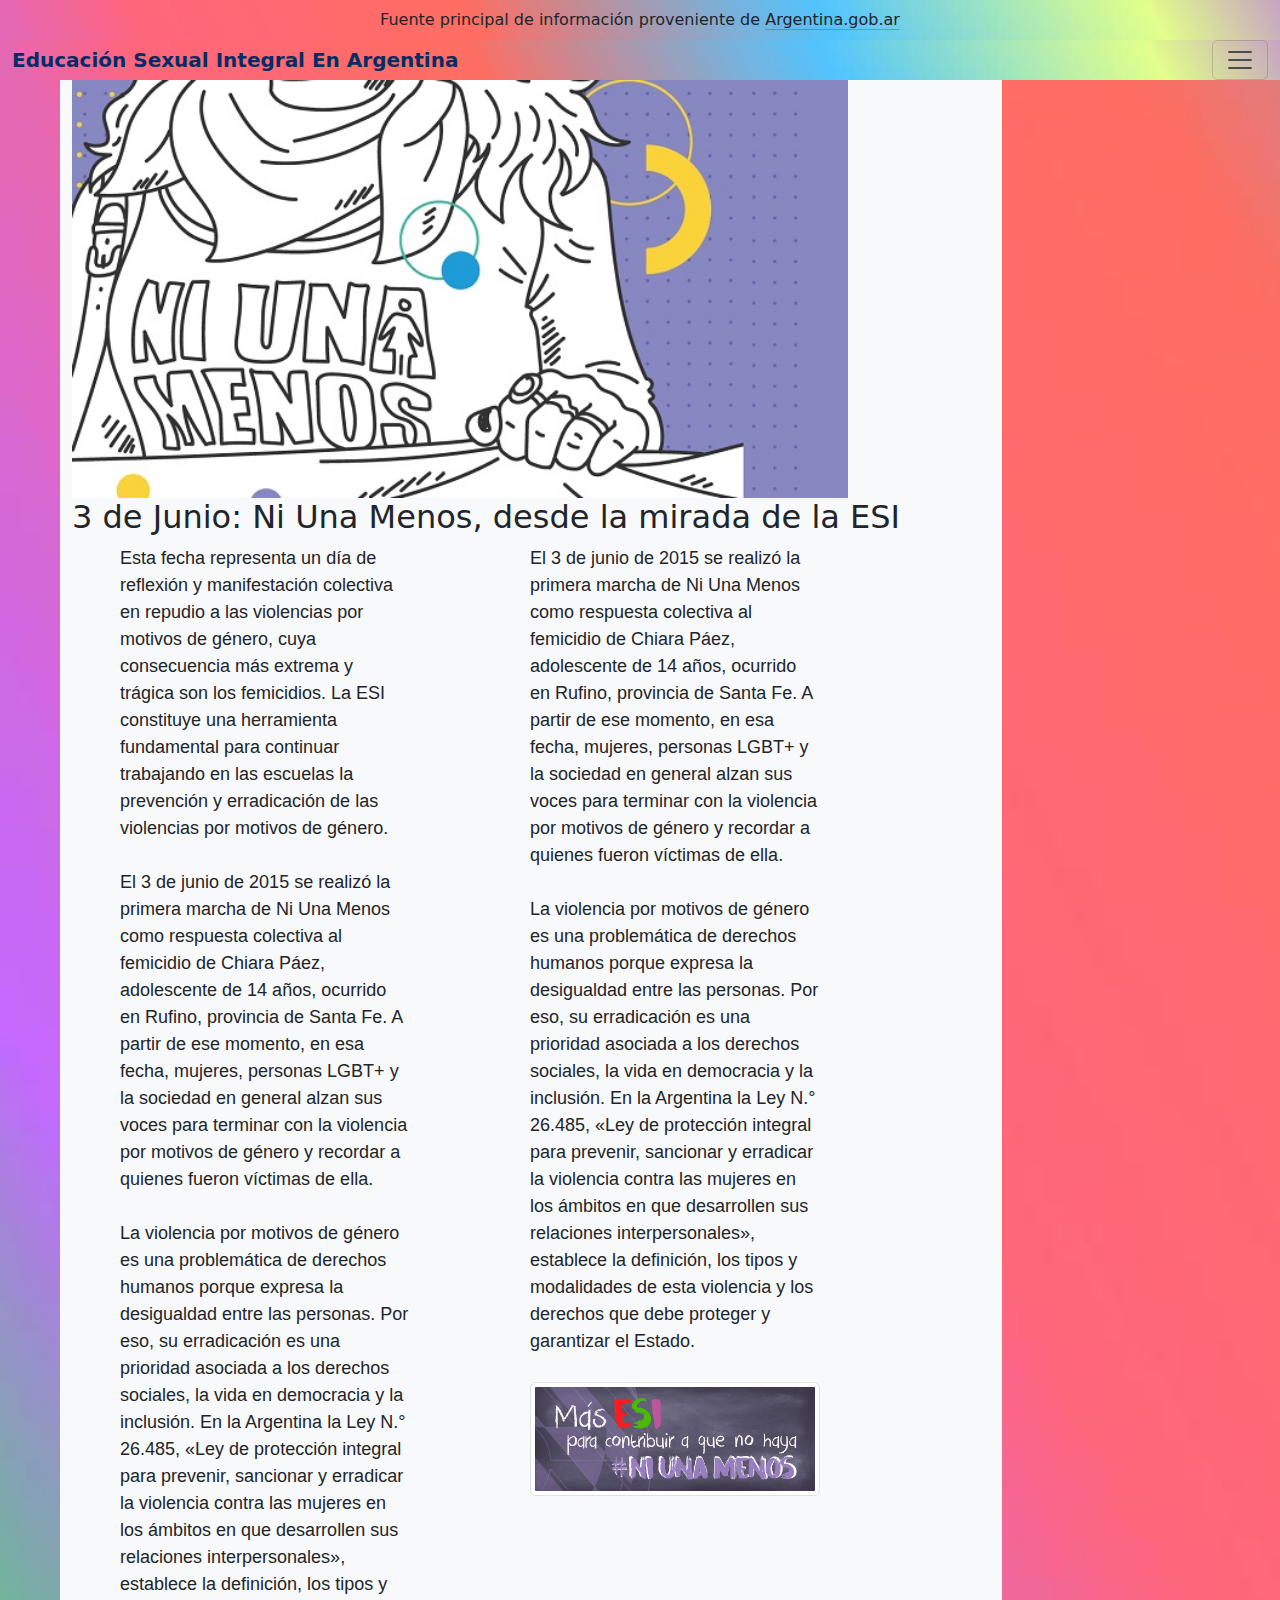
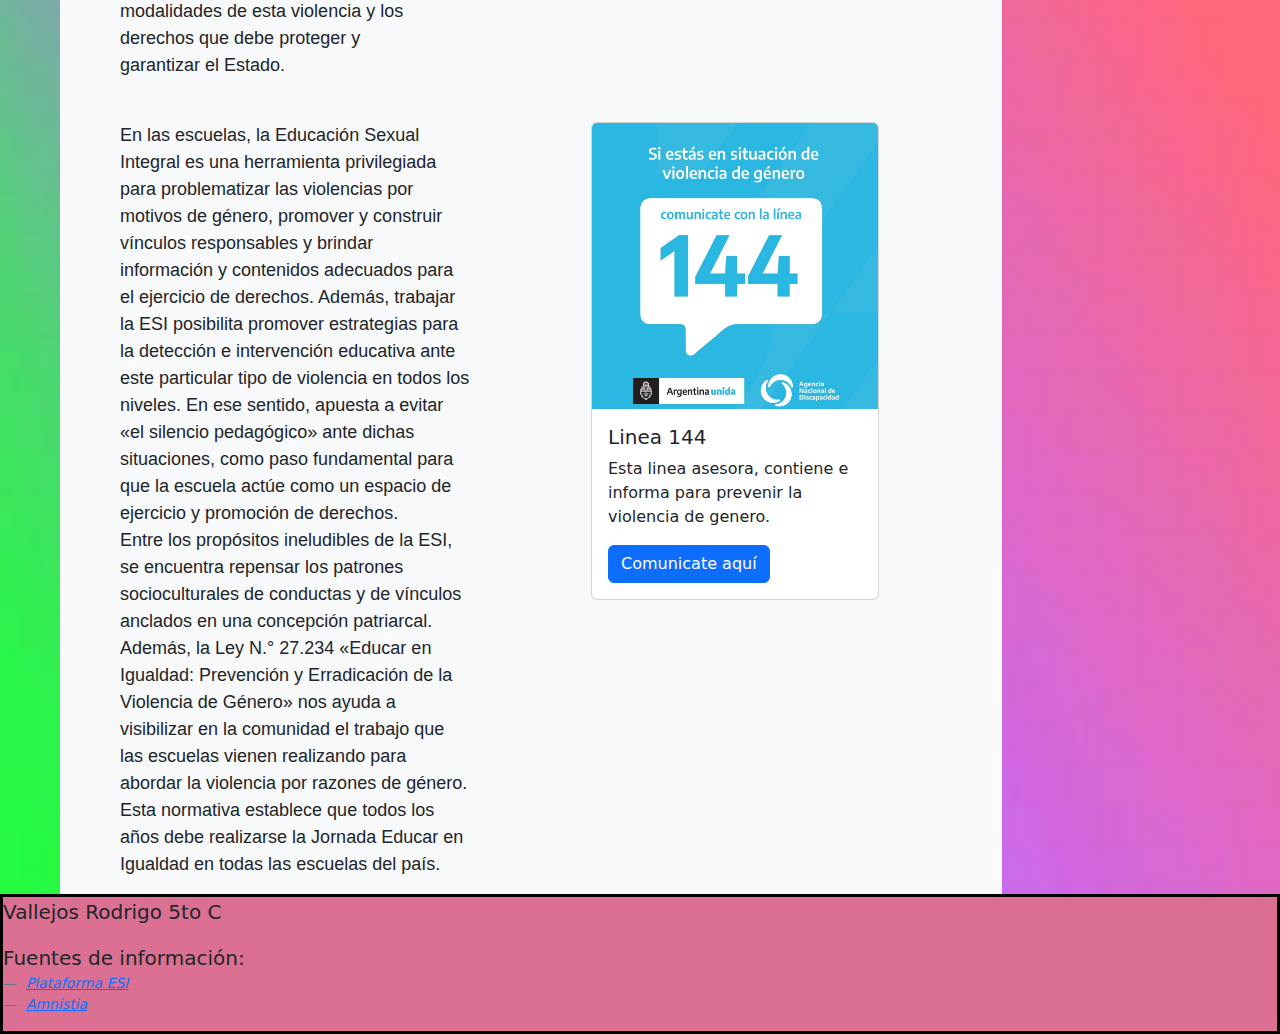
<file: ni1m.html>
<!doctype html>
<html lang="en">
  <head>
    <meta charset="utf-8">
    <meta name="viewport" content="width=device-width, initial-scale=1">   
    <link href="https://cdn.jsdelivr.net/npm/bootstrap@5.3.3/dist/css/bootstrap.min.css" rel="stylesheet" integrity="sha384-QWTKZyjpPEjISv5WaRU9OFeRpok6YctnYmDr5pNlyT2bRjXh0JMhjY6hW+ALEwIH" crossorigin="anonymous">
    <link rel="stylesheet" href="estilo.css">
  </head>
  <body>
    <!--header-->
    <header>
        <div class="container-fluid">
            <p class="text-dark m-0 p-2 text-center">
                 Fuente principal de información proveniente de <a href="https://www.argentina.gob.ar/justicia/derechofacil/leysimple/educacion-sexual" class="link-dark link-offset-2 link-underline-opacity-25 link-underline-opacity-100-hover">Argentina.gob.ar</a>
            </p>
        </div>
    </header>
    <nav class="navbar sticky-top p-0">
        <div class="container-fluid" id="navbar">
          <a class="navbar-brand" href="#">
          <span class="text-primary-emphasis fs-5 fw-bold">Educación Sexual Integral En Argentina</span>
          </a>
          <button class="navbar-toggler" type="button" data-bs-toggle="collapse" data-bs-target="#navbarNav" aria-controls="navbarNav" aria-expanded="false" aria-label="Toggle navigation">
            <span class="navbar-toggler-icon"></span>
          </button>
          <div class="collapse navbar-collapse" id="navbarNav">
            <ul class="navbar-nav">
              <li class="nav-item">
                <a class="nav-link active" aria-current="page" href="index.html">Inicio</a>
              </li>
              <li class="nav-item">
                <a class="nav-link active" href="https://www.argentina.gob.ar/normativa/nacional/ley-26150-121222/texto">Texto completo de la norma</a>
              </li>
              <li class="nav-item">
                <a class="nav-link active" href="ni1m.html">Ni una menos</a>
              </li>
              <li class="nav-item">
                <a class="nav-link active" href="pilars.html">Pilares de la ESI</a>
              </li>
            </ul>
          </div>
        </div>
      </nav>
      <div class="container-fluid" id="contenido">
        <div class="row w-75 h-100 bg-light mx-5 my-0">
            <img src="img6.jpg" class="img-fluid" id="imgmnu" alt="...">
            <h2>3 de Junio: Ni Una Menos, desde la mirada de la ESI</h2>
            <div class="col-12 col-md-8 col-lg-4 bg-light mx-5">
                <p id="c1">
                    Esta fecha representa un día de reflexión y manifestación colectiva en repudio a las violencias por motivos de género, cuya consecuencia más extrema y trágica son los femicidios. La ESI constituye una herramienta fundamental para continuar trabajando en las escuelas la prevención y erradicación de las violencias por motivos de género. <br> <br>
                    El 3 de junio de 2015 se realizó la primera marcha de Ni Una Menos como respuesta colectiva al femicidio de Chiara Páez, adolescente de 14 años, ocurrido en Rufino, provincia de Santa Fe. A partir de ese momento, en esa fecha, mujeres, personas LGBT+ y la sociedad en general alzan sus voces para terminar con la violencia por motivos de género y recordar a quienes fueron víctimas de ella. <br> <br>
                    La violencia por motivos de género es una problemática de derechos humanos porque expresa la desigualdad entre las personas. Por eso, su erradicación es una prioridad asociada a los derechos sociales, la vida en democracia y la inclusión. En la Argentina la Ley N.° 26.485, «Ley de protección integral para prevenir, sancionar y erradicar la violencia contra las mujeres en los ámbitos en que desarrollen sus relaciones interpersonales», establece la definición, los tipos y modalidades de esta violencia y los derechos que debe proteger y garantizar el Estado. <br> <br>
                </p>
            </div>
            <div class="col-12 col-md-8 col-lg-4 bg-light mx-5">
              <p id="c1">
                El 3 de junio de 2015 se realizó la primera marcha de Ni Una Menos como respuesta colectiva al femicidio de Chiara Páez, adolescente de 14 años, ocurrido en Rufino, provincia de Santa Fe. A partir de ese momento, en esa fecha, mujeres, personas LGBT+ y la sociedad en general alzan sus voces para terminar con la violencia por motivos de género y recordar a quienes fueron víctimas de ella. <br> <br>
                La violencia por motivos de género es una problemática de derechos humanos porque expresa la desigualdad entre las personas. Por eso, su erradicación es una prioridad asociada a los derechos sociales, la vida en democracia y la inclusión. En la Argentina la Ley N.° 26.485, «Ley de protección integral para prevenir, sancionar y erradicar la violencia contra las mujeres en los ámbitos en que desarrollen sus relaciones interpersonales», establece la definición, los tipos y modalidades de esta violencia y los derechos que debe proteger y garantizar el Estado. <br> <br>
                <img src="img5.jpg" class="img-thumbnail" id="img5" alt=""> <br> <br> </p>
              </div>
        </div>
        <div class="row w-75 h-100 bg-light mx-5 my-0">
            <div class="col-12 col-md-8 col-lg 4 bg-light mx-5">
                <p id="c1">En las escuelas, la Educación Sexual Integral es una herramienta privilegiada para problematizar las violencias por motivos de género, promover y construir vínculos responsables y brindar información y contenidos adecuados para el ejercicio de derechos. Además, trabajar la ESI posibilita promover estrategias para la detección e intervención educativa ante este particular tipo de violencia en todos los niveles. En ese sentido, apuesta a evitar «el silencio pedagógico» ante dichas situaciones, como paso fundamental para que la escuela actúe como un espacio de ejercicio y promoción de derechos. <br>
           
                Entre los propósitos ineludibles de la ESI, se encuentra repensar los patrones socioculturales de conductas y de vínculos anclados en una concepción patriarcal. Además, la Ley N.° 27.234 «Educar en Igualdad: Prevención y Erradicación de la Violencia de Género» nos ayuda a visibilizar en la comunidad el trabajo que las escuelas vienen realizando para abordar la violencia por razones de género. Esta normativa establece que todos los años debe realizarse la Jornada Educar en Igualdad en todas las escuelas del país. 
              </p>
            </div>
            <div class="col-12 col-md-8 col-lg 4 bg-light mx-5">
              <div class="card" style="width: 18rem;">
                <img src="card.jpg" class="card-img-top" alt="...">
                <div class="card-body">
                  <h5 class="card-title">Linea 144</h5>
                  <p class="card-text">Esta linea asesora, contiene e informa para prevenir la violencia de genero.</p>
                  <a href="https://www.argentina.gob.ar/linea-144" class="btn btn-primary">Comunicate aquí</a>
                </div>
              </div>
            </div>
        </div>
      </div>
      <footer>
        <figure class="text-start">
          <blockquote class="blockquote">
            <p>Vallejos Rodrigo 5to C</p>
            <p>Fuentes de información:</p>
          </blockquote>
          <figcaption class="blockquote-footer">
           <cite title="Source Title"><a href="https://www.plataformaesi.com.ar">Plataforma ESI</a></cite>
          </figcaption>
          <figcaption class="blockquote-footer">
            <cite title="Source Title"><a href="https://amnistia.org.ar/wp-content/uploads/delightful-downloads/2021/10/1020_GUIA-ESI.pdf">Amnistia</a></cite>
          </figcaption>
        </figure>
      </footer>

      <script src="https://cdn.jsdelivr.net/npm/bootstrap@5.3.3/dist/js/bootstrap.bundle.min.js" integrity="sha384-YvpcrYf0tY3lHB60NNkmXc5s9fDVZLESaAA55NDzOxhy9GkcIdslK1eN7N6jIeHz" crossorigin="anonymous"></script>
  </body>
</file>
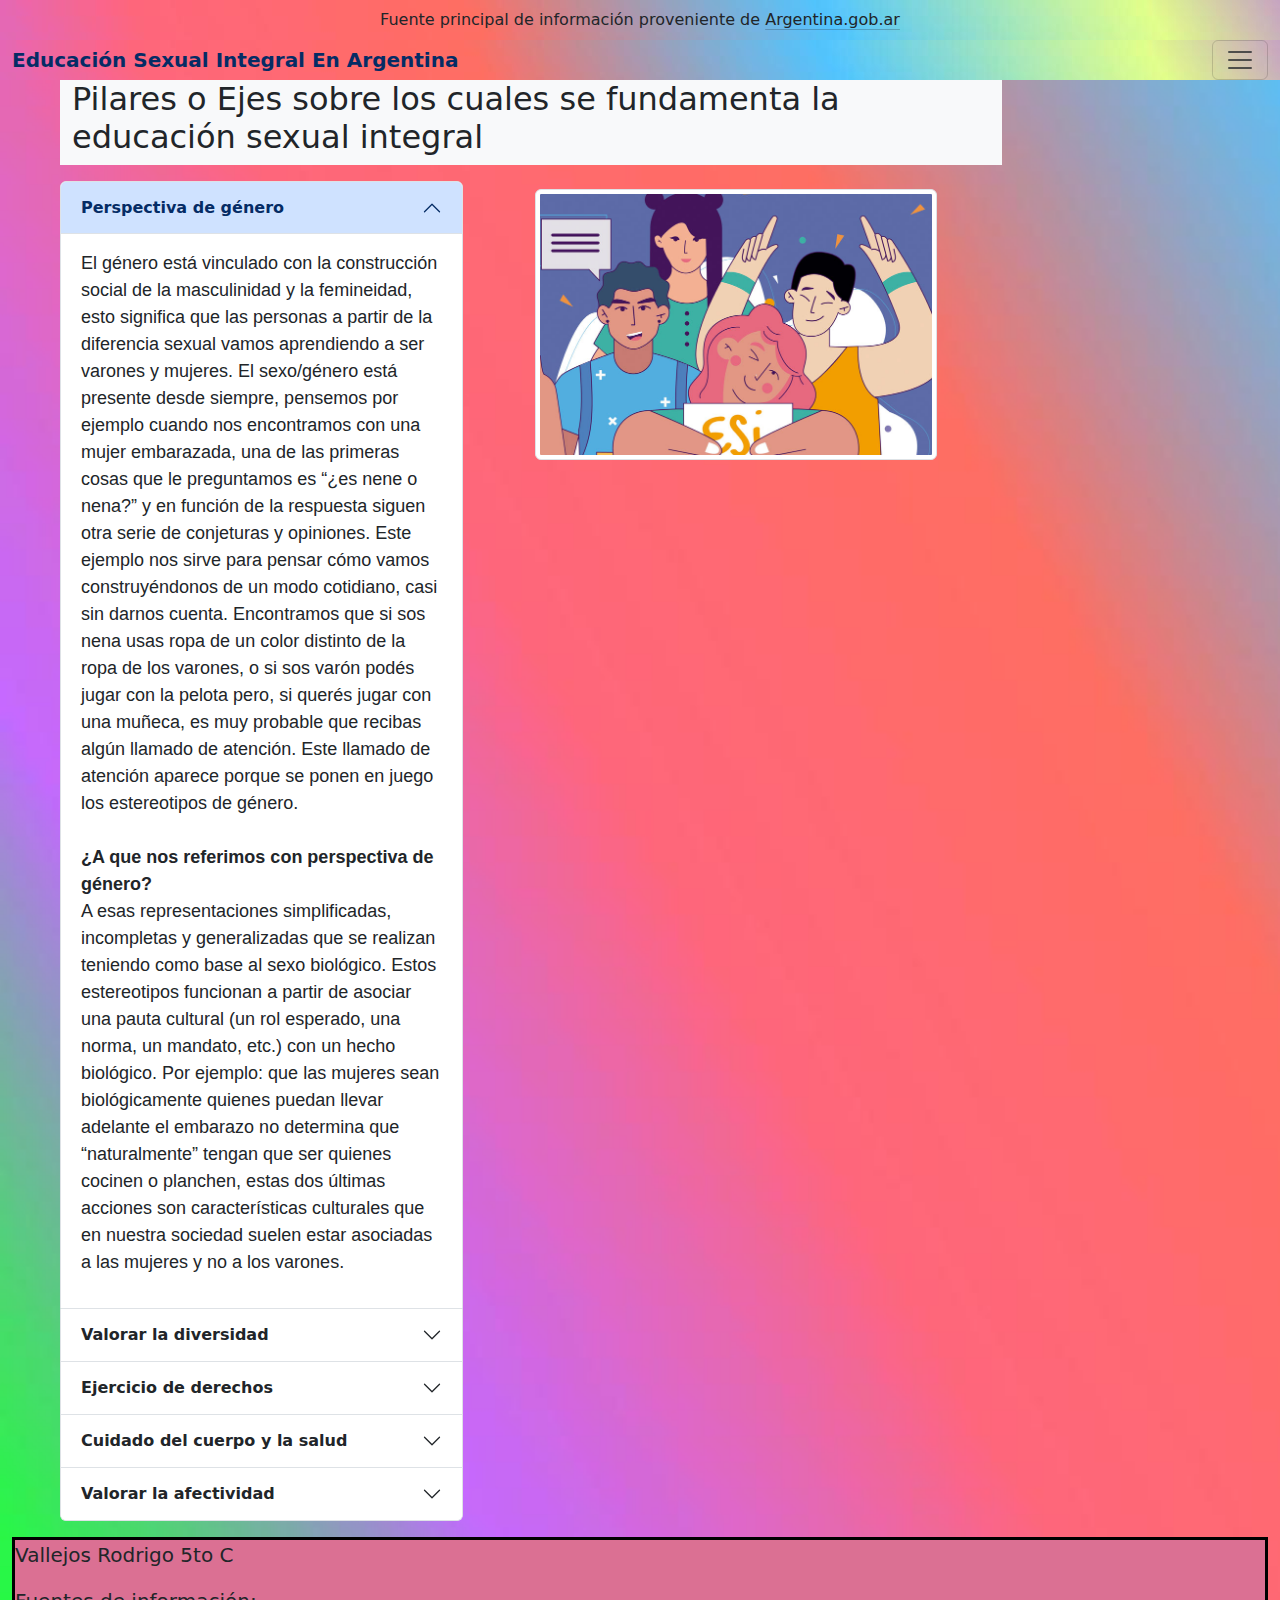
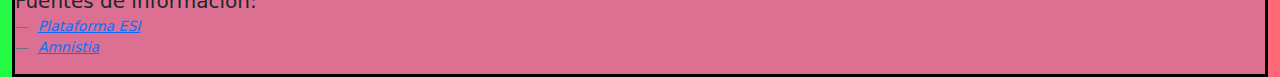
<file: pilars.html>
<!doctype html>
<html lang="en">
  <head>
    <meta charset="utf-8">
    <meta name="viewport" content="width=device-width, initial-scale=1">   
    <link href="https://cdn.jsdelivr.net/npm/bootstrap@5.3.3/dist/css/bootstrap.min.css" rel="stylesheet" integrity="sha384-QWTKZyjpPEjISv5WaRU9OFeRpok6YctnYmDr5pNlyT2bRjXh0JMhjY6hW+ALEwIH" crossorigin="anonymous">
    <link rel="stylesheet" href="estilo.css">
  </head>
  <body>
    <!--header-->
    <header>
        <div class="container-fluid">
            <p class="text-dark m-0 p-2 text-center">
                 Fuente principal de información proveniente de <a href="https://www.argentina.gob.ar/justicia/derechofacil/leysimple/educacion-sexual" class="link-dark link-offset-2 link-underline-opacity-25 link-underline-opacity-100-hover">Argentina.gob.ar</a>
            </p>
        </div>
    </header>
    <nav class="navbar sticky-top p-0">
        <div class="container-fluid" id="navbar">
          <a class="navbar-brand" href="#">
          <span class="text-primary-emphasis fs-5 fw-bold">Educación Sexual Integral En Argentina</span>
          </a>
          <button class="navbar-toggler" type="button" data-bs-toggle="collapse" data-bs-target="#navbarNav" aria-controls="navbarNav" aria-expanded="false" aria-label="Toggle navigation">
            <span class="navbar-toggler-icon"></span>
          </button>
          <div class="collapse navbar-collapse" id="navbarNav">
            <ul class="navbar-nav">
              <li class="nav-item">
                <a class="nav-link active" aria-current="page" href="index.html">Inicio</a>
              </li>
              <li class="nav-item">
                <a class="nav-link active" href="https://www.argentina.gob.ar/normativa/nacional/ley-26150-121222/texto">Texto completo de la norma</a>
              </li>
              <li class="nav-item">
                <a class="nav-link active" href="ni1m.html">Ni una menos</a>
              </li>
              <li class="nav-item">
                <a class="nav-link active" href="pilars.html">Pilares de la ESI</a>
              </li>
            </ul>
          </div>
        </div>
      </nav>
      <div class="container-fluid" id="contenido">
        <div class="row w-75 h-100 bg-light mx-5 my-0">
            <h2>Pilares o Ejes sobre los cuales se fundamenta la educación sexual integral</h2>
        </div>
        <div class="row">
            <div class="col-12 col-md-8 col-lg-4 mx-5 my-3">
              <div class="accordion">
                <div class="accordion-item">
                  <h2 class="accordion-header">
                    <button class="accordion-button" type="button" data-bs-toggle="collapse" data-bs-target="#panelsStayOpen-collapseOne" aria-expanded="true" aria-controls="panelsStayOpen-collapseOne">
                      <strong>Perspectiva de género</strong>
                    </button>
                  </h2>
                  <div id="panelsStayOpen-collapseOne" class="accordion-collapse collapse show">
                    <div class="accordion-body">
                      <p id="c1">El género está vinculado con la construcción social de la masculinidad y la femineidad, esto significa que las personas a partir de la diferencia sexual vamos aprendiendo a ser varones y mujeres.
                        El sexo/género está presente desde siempre, pensemos por ejemplo cuando nos encontramos con una mujer embarazada, una de las primeras cosas que le preguntamos es “¿es nene o nena?” y en función de la respuesta siguen otra serie de conjeturas y opiniones. Este ejemplo nos sirve para pensar cómo vamos construyéndonos de un modo cotidiano, casi sin darnos cuenta. Encontramos que si sos nena usas ropa de un color distinto de la ropa de los varones, o si sos varón podés jugar con la pelota pero, si querés jugar con una muñeca, es muy probable que recibas algún llamado de atención. Este llamado de atención aparece porque se ponen en juego los estereotipos de género. <br> <br>
                        <strong>¿A que nos referimos con perspectiva de género?</strong><br>
                        A esas representaciones simplificadas, incompletas y generalizadas que se realizan teniendo como base al sexo biológico. Estos estereotipos funcionan a partir de asociar una pauta cultural (un rol esperado, una norma, un mandato, etc.) con un hecho biológico. Por ejemplo: que las mujeres sean biológicamente quienes puedan llevar adelante el embarazo no determina que “naturalmente” tengan que ser quienes cocinen o planchen, estas dos últimas acciones son características culturales que en nuestra sociedad suelen estar asociadas a las mujeres y no a los varones. </p>
                    </div>
                  </div>
                </div>
                <div class="accordion-item">
                  <h2 class="accordion-header">
                    <button class="accordion-button collapsed" type="button" data-bs-toggle="collapse" data-bs-target="#panelsStayOpen-collapseTwo" aria-expanded="false" aria-controls="panelsStayOpen-collapseTwo">
                      <strong>Valorar la diversidad</strong>
                    </button>
                  </h2>
                  <div id="panelsStayOpen-collapseTwo" class="accordion-collapse collapse">
                    <div class="accordion-body">
                      <p id="c1">La concepción con la que se trabaja en este eje asume que las personas somos todas distintas y esa particularidad se expresa también en el modo en que cada ser humano piensa, siente, cree, actúa y vive su sexualidad, convirtiéndolo en un ser único. Esto enriquece la experiencia social en la medida que nos pone en contacto con la diferencia, con experiencias y trayectos personales distintos a los propios. El abordaje de este eje implica reconocer y valorar positivamente las múltiples diferencias que tenemos los seres humanos, por ejemplo: origen étnico, nacionalidad, creencias religiosas, políticas, edad, condición social, orientación sexual e identidad de género, entre otras. <br> <br>
                        El respeto por la diversidad implica asumir una actitud que supere la idea de “tolerancia”: “soporto al otro/a y sus elecciones porque no me queda alternativa”, es decir, significa asumir que todas las personas somos distintas e iguales en derechos. Nuestra identidad de género y nuestra orientación sexual forman parte de la diversidad sexual de nuestras sociedades, sin desconocer que hay determinadas identidades, relaciones y orientaciones que se han construido como “normales” y legítimas (por ejemplo la orientación heterosexual), mientras otras han sido consideradas erróneamente como “patológicas” y problemáticas (por ejemplo la orientación homosexual o las identidades trans). <br> <br> 
                        Abordar la diversidad sexual genera múltiples sensaciones y reacciones en algunos/as docentes. El respeto a la diversidad en la escuela implica estar atentos/as a cuestiones tan concretas y profundas como por ejemplo respetar el nombre con que se presentan las personas (más allá del sexo asignado al nacer) o no presuponer que todas las personas con las que interactuamos son o deberían ser heterosexuales dado que la heterosexualidad, si bien es mayoritaria, no es la única manera de vivir la sexualidad. Nuestra tarea es garantizar el derecho a la educación a todos y todas. </p>
                    </div>
                  </div>
                </div>
                <div class="accordion-item">
                  <h2 class="accordion-header">
                    <button class="accordion-button collapsed" type="button" data-bs-toggle="collapse" data-bs-target="#panelsStayOpen-collapseThree" aria-expanded="false" aria-controls="panelsStayOpen-collapseThree">
                      <strong>Ejercicio de derechos</strong>
                    </button>
                  </h2>
                  <div id="panelsStayOpen-collapseThree" class="accordion-collapse collapse">
                    <div class="accordion-body">
                        <p id="c1">Este eje evidencia que los niños, niñas y adolescentes son sujetos de derecho con plena capacidad para participar, ser escuchados/as y no discriminados/as por ningún motivo y considera a los/as adultos/as y al Estado como garante de sus derechos. <br> <br>
                        Cuando aparece el tema de las nuevas concepciones sobre la infancia y la adolescencia suele pensarse erróneamente que como se habla de igualdad de derechos “ahora no hay diferencias entre adultos y niños, niñas y adolescentes”. Sin embargo, la perspectiva de derecho sostiene que los/as adultos, por el hecho de serlo, tenemos la responsabilidad y el deber de proteger y garantizar los derechos de los más chicos. Esta mirada no elimina la asimetría necesaria en los vínculos entre adultos y niños, niñas y adolescentes, sino que promueve otra manera de que estos se vinculen y por lo tanto supone que los/as adultos/as construyan nuevos modos de ejercer la autoridad. En la puesta en práctica de esta autoridad tiene que estar representada la voz de los niños, niñas y adolescentes y para ello es necesario darles lugar en la construcción de las normas, favorecer el diálogo y la escucha, establecer sanciones que no vulneren sus derechos. <br> <br>
                        La ESI reconoce a los niños, niñas y adolescentes como sujetos de derecho, esto implica que tienen derecho, por ejemplo, a recibir información científicamente validada, a vivir sin violencia y sin discriminación de género y por orientación sexual, derecho a decir “no” frente a situaciones de presión de pares o de adultos, etc. Además, considerarlos/as sujetos de derecho desde la escuela nos obliga a crear espacios participativos y respetuosos de la integridad de cada uno/a y de la diversidad de creencias y situaciones, promoviendo distintas formas de participación ciudadana de los niños, niñas y adolescentes. Recordemos que en 2013 fue aprobada la ley N° 26.877, que promueve la participación en centros de estudiantes y la garantía de que las autoridades de las escuelas reconozcan a dicho centros como espacios democráticos de representación estudiantil. De este modo, se procura propiciar el enfoque de los derechos humanos como orientación para la convivencia social.</p>
                    </div>
                  </div>
                </div>
                <div class="accordion-item">
                  <h2 class="accordion-header">
                    <button class="accordion-button collapsed" type="button" data-bs-toggle="collapse" data-bs-target="#panelsStayOpen-collapseFour" aria-expanded="false" aria-controls="panelsStayOpen-collapseFour">
                      <strong>Cuidado del cuerpo y la salud</strong>
                    </button>
                  </h2>
                  <div id="panelsStayOpen-collapseFour" class="accordion-collapse collapse">
                   <div class="accordion-body">
                    <p id="c1">Las concepciones sobre qué es y cómo vivimos el cuerpo y cuidamos nuestra salud no están aisladas del desarrollo general de las sociedades sino que se encuentran íntimamente ligadas al momento político, económico, social en el cual se inscriben. Esto significa que el cuerpo no está vinculado sólo con la dimensión biológica sino que también está constituido por los significados y valoraciones que se le otorgan en cada sociedad y en cada momento histórico. <br> <br>

                      Si entendemos al cuerpo como una dimensión importante de nuestra identidad (personal y colectiva), debemos considerar la influencia del contexto histórico, la cultura, la condición social, la forma de cuidarlo y de valorarlo, las concepciones sobre el sexo y el género que prevalecen en la sociedad de la que formamos parte. Por ejemplo, podemos pensar que los cuerpos de los varones y los de las mujeres son distintos en función de las configuraciones de las identidades de género, es decir, de lo que socialmente se espera de unos y de otras, basado en la diferencia sexual de las personas. <br> <br>
                      Asimismo, muchas veces se entiende la salud como ausencia de enfermedad, priorizando solamente los aspectos físicos. Pero la salud también incluye aspectos psicológicos, sociales y culturales. En este sentido, la salud no es solamente una cuestión individual, sino también un proceso social, grupal y comunitario que incluye las condiciones de vida y de trabajo, la educación, las redes sociales y el acceso a todos aquellos recursos que hacen posible la vida humana. <br> <br>
                      Desde la ESI, este eje busca el reconocimiento del cuerpo sexuado y sus distintos cambios como parte fundante de la identidad de las personas. En este sentido, adquiere particular relevancia el fortalecimiento de la autoestima y la autonomía, con la finalidad de adoptar decisiones sobre la salud en general, y la salud sexual y reproductiva en particular, que permitan vivir una sexualidad sin ningún tipo de coacción, violencia, discriminación, enfermedad o dolencia.
                    </p>
                   </div>
                 </div> 
                </div> 
                <div class="accordion-item">
                  <h2 class="accordion-header">
                    <button class="accordion-button collapsed" type="button" data-bs-toggle="collapse" data-bs-target="#panelsStayOpen-collapseFive" aria-expanded="false" aria-controls="panelsStayOpen-collapseFive">
                      <strong>Valorar la afectividad</strong>
                    </button>
                  </h2>
                  <div id="panelsStayOpen-collapseFive" class="accordion-collapse collapse">
                   <div class="accordion-body">
                    <p id="c1">Vinculado con la especificidad humana, no podemos dejar fuera los aspectos relacionados con los sentimientos, los valores y las emociones en el marco de los vínculos y las relaciones sociales. <br> <br>

                      Incorporar esta dimensión nos aleja de perspectivas reduccionistas donde las personas se definen por un único y exclusivo rasgo generalmente asociado a la razón como oposición a la dimensión afectiva y nos permite tener una visión integral de los seres humanos. También significa valorar el lugar que ocupan las emociones y sentimientos en el aprendizaje y contribuir al desarrollo de capacidades afectivas como la empatía, la solidaridad, el respeto. <br> <br>
                      
                      Tener presente el aspecto afectivo no implica anular o invisibilizar las tensiones o los conflictos que están presentes en todos los vínculos, por el contrario, nos permite dar cuenta de esas tensiones y abordarlas de la mejor manera posible para que por ejemplo no se resuelvan desde la violencia. Trabajar activamente lo que sentimos cuando estamos junto a otras personas nos da la posibilidad de entender mejor lo que nos pasa y lo que les pasa a las/as demás, de comprender y de ponernos en el lugar del/la otro/a. Desde esta perspectiva se busca reflexionar sobre las maneras que tenemos de manifestar el afecto haciendo especial hincapié en que esas formas no vulneren los derechos de nadie, por ejemplo cuando un/a integrante de una pareja expresa que no desea tener una relación sexual, esa decisión debe ser respetada por la otra persona. O también suele ser común pensar que los celos son una demostración positiva del amor, cuando en realidad, constituyen una forma coercitiva de expresar el afecto.
                    </p>
                   </div>
                 </div> 
                </div> 
              </div>
            </div>
          
          <div class="col-12 col-md-8 col-lg-4 my-4">
            <img src="img4.jpg" class="img-thumbnail" alt="...">
          </div>
        </div>
      
        <footer>
            <figure class="text-start">
              <blockquote class="blockquote">
                <p>Vallejos Rodrigo 5to C</p>
                <p>Fuentes de información:</p>
              </blockquote>
              <figcaption class="blockquote-footer">
               <cite title="Source Title"><a href="https://www.plataformaesi.com.ar">Plataforma ESI</a></cite>
              </figcaption>
              <figcaption class="blockquote-footer">
                <cite title="Source Title"><a href="https://amnistia.org.ar/wp-content/uploads/delightful-downloads/2021/10/1020_GUIA-ESI.pdf">Amnistia</a></cite>
              </figcaption>
            </figure>
          </footer>
      
      </div>
      <script src="https://cdn.jsdelivr.net/npm/bootstrap@5.3.3/dist/js/bootstrap.bundle.min.js" integrity="sha384-YvpcrYf0tY3lHB60NNkmXc5s9fDVZLESaAA55NDzOxhy9GkcIdslK1eN7N6jIeHz" crossorigin="anonymous"></script>
   </body>
</file>
<file: estilo.css>
/*=header=*/
header{
    background-image: url(banner2.jpg);
}
/*=barra de navegación=*/
#navbar{
    background-image: url(banner2.jpg);
}
/*=slider=*/

#slider{
    max-height: 49rem;
   
}
#contenido{
    background-image: url(banner2.jpg);
    height: 100%;
    background-size: cover;
}
#c1{
    font-size: 18px;
    font-family: 'Lucida Sans', 'Lucida Sans Regular', 'Lucida Grande', 'Lucida Sans Unicode', Geneva, Verdana, sans-serif;
}
#lista{
    background-image: url(banner2.jpg);
}
#h1{
    font-family: 'Lucida Sans', 'Lucida Sans Regular', 'Lucida Grande', 'Lucida Sans Unicode', Geneva, Verdana, sans-serif;
}
.acordion-item{
    font-family: 'Lucida Sans', 'Lucida Sans Regular', 'Lucida Grande', 'Lucida Sans Unicode', Geneva, Verdana, sans-serif;
}
/*footer*/
footer{
    background-color: palevioletred;
    border: solid black;
}
.img-fluid{
    max-height: 800px;
    max-width: 800px;
    float: left;
    bottom: 100%;
    
}
body{
    height: 100%;
}
.carousel {
    width: 60%;
    height: 700px;
    align-items: center;
    margin-left: 20%;
    margin-right: 20%;
    background-image: url(banner2.jpg);
    background-size: cover;
  }
</file>
